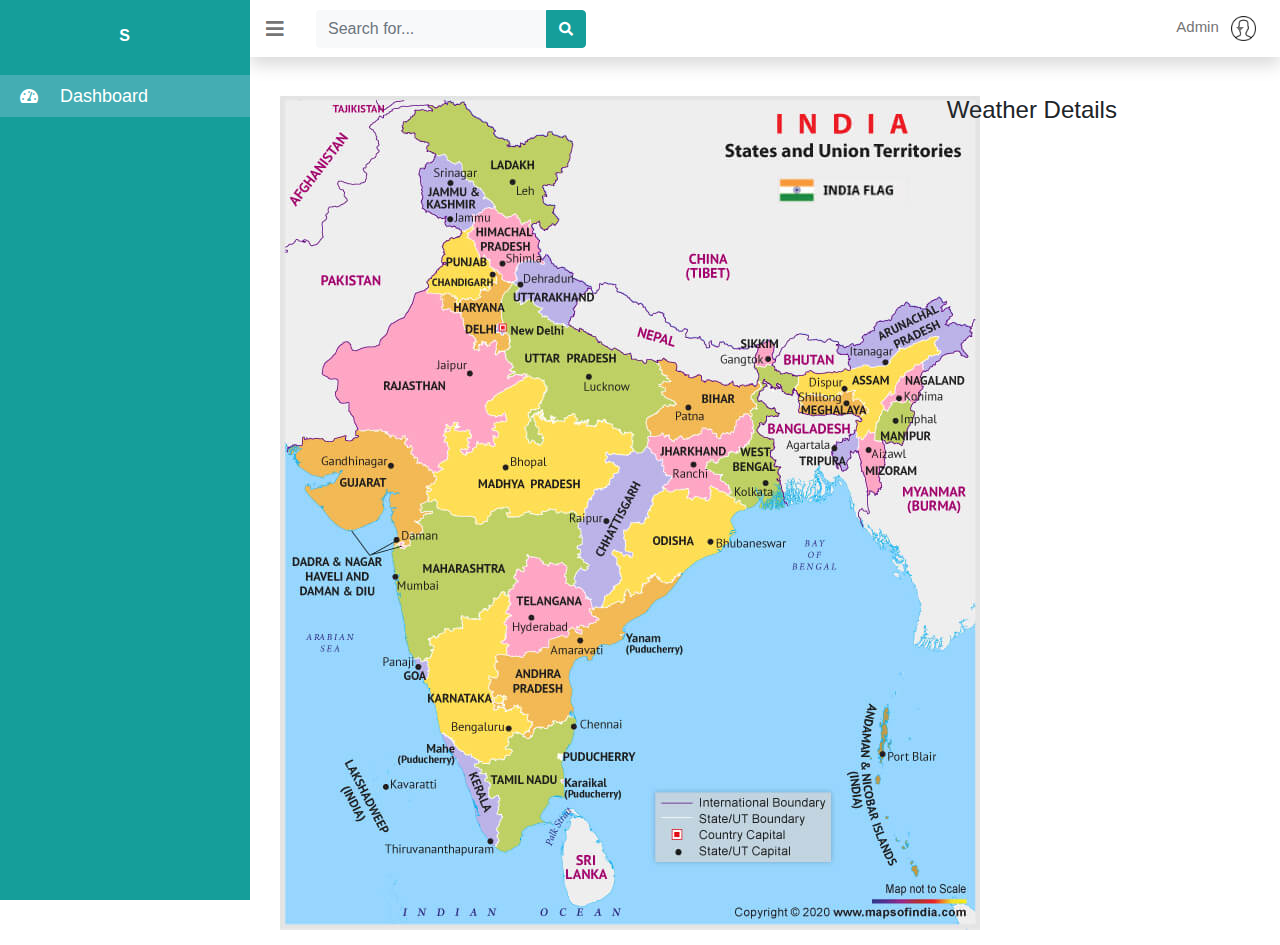
<file: dashboard.html>
<!DOCTYPE html>
<html>
   <head>
      <meta charset="utf-8">
      <meta name="viewport" content="width=device-width, initial-scale=1.0">
      <meta http-equiv="X-UA-Compatible" content="IE=edge">
      <title>Admin</title>
      <!-- Bootstrap CSS CDN -->
      <link rel="stylesheet" href="assests/css/bootstrap.css">
      <link rel="stylesheet" type="text/css" href="assests/css/fontawesome/css/all.css">
      <link rel="stylesheet" type="text/css" href="assests/css/admin-style.css">
      <style>

      </style>
   </head>
   <body>
      <!--start main-->
      <div id="wrapper">
         <!--header-->
         <aside id="sidebar-wrapper">
            <div class="sidebar-brand ">
               <span>s</span>
               
            </div>
            <ul class=" sidebar-nav  list-unstyled">
               <li>
                  <a href="dashboard.html" title="dashboard" ><i class="fas fa-tachometer-alt"></i>Dashboard</a>
               </li>         
         </ul>           
         </aside>
         <div id="navbar-wrapper">
                <nav class="navbar navbar-expand navbar-light bg-white topbar mb-4 static-top shadow">
                <div class="navbar-header">
                    <a href="#" class="navbar-brand" id="sidebar-toggle"><i class="fa fa-bars"></i></a>
                 </div>      
                <!-- Topbar Search -->
                <form class="d-none d-sm-inline-block form-inline mr-auto ml-md-3 my-2 my-md-0 mw-100 navbar-search">
                  <div class="input-group">
                    <input type="text" class="form-control bg-light border-0 small" placeholder="Search for..." aria-label="Search" aria-describedby="basic-addon2">
                    <div class="input-group-append">
                      <button class="btn btn-primary" type="button">
                        <i class="fas fa-search fa-sm"></i>
                      </button>
                    </div>
                  </div>
                </form>
      
                <!-- Topbar Navbar -->
                <ul class="navbar-nav ml-auto">   
                         
                  <div class="topbar-divider d-none d-sm-block"></div>   
                  <li class="nav-item dropdown no-arrow">
                    <a class="nav-link dropdown-toggle" href="#" id="userDropdown" role="button" data-toggle="dropdown" aria-haspopup="true" aria-expanded="false">
                      <span class="mr-2 d-none d-lg-inline text-gray-600 medium">Admin</span>
                      <img src="assests/images/user.png" class="rounded img-fluid" style="width:25px;height:auto;">
                    </a>
                    <div class="dropdown-menu dropdown-menu-right shadow animated--grow-in" aria-labelledby="userDropdown">
                      <a class="dropdown-item" href="#">
                        <i class="fas fa-user fa-sm fa-fw mr-2 text-gray-400"></i>
                        Profile
                      </a>                  
                     
                      <div class="dropdown-divider"></div>
                      <a class="dropdown-item" href="index.html">
                        <i class="fas fa-sign-out-alt fa-sm fa-fw mr-2 text-gray-400"></i>
                        Logout
                      </a>
                    </div>
                  </li>
      
                </ul>
      
              </nav>
         </div>
         <!--header end-->
         <section id="content-wrapper">
          <div class="container-fluid">
            <div class="row">
              <div class="col-md-8">
              <div class="mapimg">
      <img src="assests/images/india-map.jpg" alt="India Map" usemap="#india-map" width="700" height="834">
<map id="india-map" name="india-map">
<area shape="poly" alt="Himachal Pradesh Map" coords="200,162,201,163,204,163,204,160,206,162,210,164,210,172,218,176,223,179,223,183,226,186,233,187,238,183,235,177,237,174,240,168,250,163,255,166,260,167,262,169,266,169,265,166,262,163,259,159,261,154,259,151,260,145,255,137,253,134,254,132,252,131,249,132,249,130,251,128,251,124,243,128,241,128,241,124,236,118,232,121,228,121,226,122,224,119,219,117,214,112,212,113,204,114,202,116,196,121,193,119,192,119,192,121,195,123,195,126,192,131,194,132,194,134,189,137,189,138,188,142,195,146,196,150,199,157" href="https://www.mapsofindia.com/maps/himachalpradesh/" title="Himachal Pradesh Map">
<area shape="poly" alt="Haryana Map" coords="229,193,224,200,222,207,223,227,218,228,216,237,220,237,224,240,226,237,230,240,231,251,229,254,221,256,218,258,217,258,216,257,218,251,217,245,215,244,211,248,210,251,207,249,206,247,204,247,203,250,200,250,200,254,194,254,194,252,195,248,196,244,196,243,184,233,183,225,182,222,182,217,171,217,170,212,162,214,161,211,163,209,162,203,161,202,161,200,165,198,167,198,173,201,174,201,174,203,176,203,178,210,182,203,186,203,192,203,195,205,200,203,201,202,201,196,202,195,205,193,208,196,211,192,211,189,214,186,217,187,218,182,215,180,215,175,223,179,223,183,226,186,233,187" href="https://www.mapsofindia.com/maps/haryana/" title="Haryana Map">
<area shape="poly" alt="Delhi Map" coords="227,228,227,236,226,237,224,240,219,237,216,237,218,228,223,227,227,227,227,236" href="https://www.mapsofindia.com/maps/delhi/" title="Delhi Map">
<area shape="poly" alt="Uttarakhand Map" coords="313,192,310,193,305,197,299,206,299,209,295,214,296,216,295,220,293,223,292,227,291,231,288,231,285,228,276,229,275,226,269,224,268,221,263,221,262,218,258,216,263,213,254,208,252,204,249,203,242,208,240,206,237,206,236,201,237,197,240,192,233,187,238,183,235,177,240,168,250,163,255,165,260,167,265,169,266,169,265,165,262,164,267,158,270,161,272,166,279,172,285,171,292,176,296,177,294,183,304,184,308,189,315,191" href="https://www.mapsofindia.com/maps/uttarakhand/" title="Uttarakhand Map">
<area shape="poly" alt="Uttarpradesh Map" coords="246,280,249,280,255,283,259,282,265,285,268,292,265,297,262,305,259,310,260,312,257,313,251,314,251,316,248,319,249,320,251,325,246,331,248,338,248,341,250,347,254,345,260,349,264,345,264,342,262,338,259,339,259,332,256,329,255,325,254,320,256,317,258,319,260,319,260,317,262,314,263,314,263,318,260,320,262,324,265,324,269,326,273,325,274,326,279,326,285,326,286,323,288,320,295,318,297,320,298,322,297,326,296,326,296,327,299,327,304,326,306,326,307,325,309,325,307,329,307,331,315,330,317,330,318,326,319,324,321,325,323,326,325,326,325,324,327,324,328,326,333,328,335,332,342,334,343,338,345,338,346,336,353,337,354,339,354,345,352,351,358,356,364,357,368,349,369,345,369,340,373,340,373,336,368,332,367,324,374,319,380,315,385,311,385,309,387,309,387,311,391,310,391,309,396,310,398,307,391,304,383,299,383,298,387,294,386,291,380,290,380,289,383,288,385,285,392,285,390,283,387,279,383,278,383,275,380,267,373,263,368,264,366,267,365,267,363,264,352,263,352,258,346,258,336,251,332,253,321,245,317,244,316,241,301,233,299,235,292,230,291,230,290,231,287,231,284,228,275,229,274,226,269,224,268,221,263,221,262,218,259,216,262,213,253,208,252,204,249,203,242,208,240,206,237,206,236,199,240,192,233,188,224,200,223,207,223,226,223,226,223,227,226,227,227,236,226,237,230,240,231,251,229,254,226,255,226,262,234,271,230,274,231,277,235,276,228,280,229,283,230,280,233,280,237,278,242,279,244,278,248,278" href="https://www.mapsofindia.com/maps/uttarpradesh/" title="Uttarpradesh Map">
<area shape="poly" alt="Rajasthan Map" coords="77,333,83,334,91,333,94,334,96,334,99,335,101,333,107,337,110,340,111,339,116,341,117,343,122,343,123,340,124,340,124,342,127,343,124,346,126,349,127,352,131,350,131,353,130,357,134,360,134,362,138,361,137,366,145,369,148,371,149,374,152,374,152,376,160,375,163,373,159,371,161,366,167,363,167,355,169,352,168,349,167,346,165,344,167,341,165,339,167,334,169,335,171,334,169,332,167,332,166,328,169,330,172,330,174,326,178,326,177,329,180,330,179,332,175,332,174,334,178,335,186,335,189,333,189,337,191,339,191,342,188,342,189,346,189,348,189,352,188,353,184,353,182,353,183,358,187,359,188,356,191,356,193,354,193,352,196,351,197,346,198,346,199,348,202,347,204,348,205,349,207,348,208,347,209,346,210,349,214,351,215,349,213,344,213,340,216,340,217,342,218,340,219,337,218,336,212,334,212,332,217,332,214,329,217,326,224,326,227,326,226,322,226,316,223,319,221,319,217,320,211,319,207,314,206,309,208,305,212,304,217,298,229,291,241,285,243,285,244,282,246,280,248,278,244,278,242,279,236,278,233,280,230,280,229,283,228,280,235,276,231,277,230,274,233,271,226,262,226,255,220,256,218,258,217,259,216,257,218,251,218,245,215,244,211,248,210,251,207,249,206,247,204,247,203,251,200,250,200,254,194,254,194,252,196,245,196,243,184,233,182,224,182,222,182,217,171,217,170,212,162,214,161,211,163,209,161,200,164,198,146,197,149,191,144,196,135,198,131,210,123,222,109,228,106,239,100,244,98,249,82,252,73,255,71,253,69,246,64,246,58,251,57,254,54,259,42,270,41,278,49,283,57,284,58,285,57,294,55,298,57,304,61,307,69,306,69,315,73,320,74,328" href="https://www.mapsofindia.com/maps/rajasthan/" title="Rajasthan Map">
<area shape="poly" alt="Gujarat Map" coords="21,340,21,349,11,348,6,353,6,356,8,357,8,358,11,359,13,358,13,355,16,355,13,359,13,364,19,371,33,380,43,381,45,379,54,377,56,377,58,378,54,386,49,386,42,388,35,390,35,388,30,387,25,388,24,394,40,412,60,431,68,434,72,432,75,434,91,427,99,422,99,421,103,414,104,400,107,397,111,395,116,397,115,398,111,397,109,401,109,407,109,410,114,411,111,412,111,415,112,415,110,421,112,425,114,427,117,436,117,439,114,441,114,451,116,450,117,448,117,446,115,445,114,445,114,441,117,439,120,441,123,443,124,447,122,448,122,450,126,449,130,447,131,439,131,435,132,436,136,439,140,439,141,436,144,434,141,428,137,425,140,424,140,422,143,421,146,417,152,417,152,417,152,414,144,415,141,415,140,414,143,413,140,408,149,404,147,399,146,395,150,394,152,393,146,392,146,389,152,388,152,387,154,387,157,381,156,380,153,378,152,376,152,374,149,374,148,371,144,369,137,366,138,361,134,362,134,360,130,357,131,353,131,350,127,352,126,349,124,346,127,343,124,342,124,340,123,340,122,343,117,343,116,341,111,339,110,340,107,337,101,333,99,335,96,334,94,334,91,333,83,334,77,333,75,335,75,339,78,340,76,342,73,342,72,344,65,344,65,339,54,342,53,346,47,345,42,342" href="https://www.mapsofindia.com/maps/gujarat/" title="Gujarat Map">
<area shape="poly" alt="Madhya Pradesh " coords="305,422,306,418,306,411,308,411,308,406,311,401,312,403,313,402,314,399,316,398,315,394,316,393,321,392,322,393,328,391,329,388,331,387,331,384,335,380,335,378,340,376,341,371,336,369,335,366,330,365,328,366,326,366,326,363,328,361,327,358,328,355,331,359,335,357,341,359,349,359,351,356,357,355,352,351,354,345,354,339,353,337,346,336,345,338,343,338,342,334,335,332,333,328,328,326,327,323,325,324,325,326,323,326,321,325,319,324,317,330,307,331,307,328,309,325,307,325,306,326,299,327,296,327,296,326,297,326,298,322,295,318,288,320,285,323,285,326,278,326,274,326,273,325,269,326,265,324,262,324,260,320,263,318,263,314,262,314,260,317,260,319,258,319,256,317,254,320,255,325,256,329,259,332,259,339,262,338,264,342,264,345,260,349,254,345,250,347,248,341,248,338,246,331,251,325,248,319,251,316,251,314,257,313,261,312,258,309,262,305,265,297,268,292,265,285,259,282,255,283,248,280,246,280,244,282,243,285,241,285,217,298,211,305,208,305,206,308,207,315,211,320,218,320,221,319,223,319,226,316,226,322,227,326,217,326,214,329,217,332,212,332,212,334,219,337,217,342,215,340,213,340,213,344,215,349,213,351,210,348,209,346,206,349,202,347,199,348,197,346,196,351,193,352,193,355,189,356,188,356,186,359,183,358,182,353,184,353,188,353,189,352,189,348,189,346,188,342,191,342,191,339,189,337,189,333,186,335,178,335,174,334,175,332,179,332,180,330,177,329,178,326,174,326,172,330,170,330,166,328,167,332,169,332,171,334,169,335,167,334,165,339,167,341,165,344,166,345,167,346,169,352,167,355,167,363,161,366,159,371,163,373,160,375,152,376,153,378,157,381,154,387,152,387,151,388,146,389,146,392,152,393,150,394,146,395,149,404,149,405,152,405,155,403,157,405,158,411,162,414,168,414,174,420,193,420,196,421,196,423,196,427,200,428,203,427,204,425,207,424,208,422,211,419,212,415,214,414,219,412,222,413,225,410,229,411,231,413,230,415,227,417,228,420,231,421,237,421,245,418,247,415,250,415,252,418,262,418,263,415,270,414,270,413,277,414,278,416,280,416,282,415,284,415,286,417,291,416,293,414,297,415,299,420,301,421" href="https://www.mapsofindia.com/maps/madhyapradesh/" title="Madhya Pradesh ">
<area shape="poly" alt="Maharashtra Map" coords="134,561,139,561,142,565,146,560,151,562,152,555,152,554,154,553,154,550,150,549,150,544,149,542,152,541,154,539,156,542,158,541,159,537,165,535,167,530,169,531,173,534,174,531,178,530,180,532,182,531,182,531,182,526,181,522,182,519,183,521,188,520,189,523,194,523,195,523,196,522,199,523,201,523,199,517,204,512,205,512,207,514,209,513,211,509,213,508,215,502,219,502,222,496,225,495,226,496,226,497,226,499,228,499,230,492,233,492,234,488,237,485,239,484,234,481,237,477,237,474,240,472,242,475,246,474,245,472,243,471,245,470,248,469,247,464,248,462,248,459,248,458,250,460,257,461,260,462,261,464,263,464,265,467,269,468,270,469,270,469,270,465,276,468,279,468,280,466,283,466,288,469,286,476,286,478,288,480,287,485,291,488,295,489,297,484,295,480,299,472,301,471,306,474,308,473,309,471,308,470,310,469,308,468,304,465,301,461,299,460,301,455,301,452,298,452,299,449,304,447,304,440,302,440,302,437,301,433,299,430,299,427,302,425,305,422,299,420,297,415,293,414,290,416,286,417,284,415,279,416,277,417,277,414,270,413,269,414,263,415,262,419,252,418,250,415,247,415,244,419,237,421,228,420,227,417,230,415,231,414,230,411,224,410,222,413,218,412,212,415,209,421,207,424,204,425,203,428,200,428,196,427,195,423,195,421,193,421,174,420,168,414,163,414,158,412,156,405,155,403,152,406,149,405,149,404,140,408,143,413,140,414,142,415,152,414,152,416,152,417,146,417,142,421,140,423,140,424,137,425,141,428,144,434,140,436,140,439,136,439,131,436,131,441,130,447,125,449,125,452,123,452,119,451,119,449,117,448,116,451,114,451,112,455,115,473,116,489,121,511,125,537,130,555" href="https://www.mapsofindia.com/maps/maharashtra/" title="Maharashtra Map">
<area shape="poly" alt="Goa Map" coords="144,582,147,581,149,577,149,575,148,574,149,573,149,571,148,569,148,564,145,562,142,565,139,561,134,561,134,565,138,577,143,582" href="https://www.mapsofindia.com/maps/goa/" title="Goa Map">
<area shape="poly" alt="Karnataka Map" coords="161,636,171,640,175,648,181,653,183,654,186,658,192,658,192,659,199,664,202,665,204,666,211,666,211,662,215,662,216,663,220,662,225,662,226,659,230,659,233,654,232,652,226,652,226,649,229,648,228,639,233,639,235,634,240,636,245,638,247,635,250,633,253,625,249,623,248,617,244,616,241,615,241,611,240,610,235,607,234,610,230,612,226,613,224,611,219,610,218,612,214,612,214,611,216,608,214,607,213,605,212,602,214,602,216,605,218,605,218,606,222,605,223,603,227,602,226,599,225,599,225,600,222,599,222,598,218,598,218,601,213,601,212,598,213,596,210,591,209,589,211,584,211,582,209,582,209,579,211,578,212,580,217,580,218,578,218,574,215,569,217,564,217,558,220,557,228,557,227,551,228,550,228,546,224,546,221,546,221,544,226,543,226,534,227,528,224,528,225,525,227,522,231,518,230,516,226,516,226,515,228,510,231,507,230,506,230,504,230,500,230,498,228,499,226,499,226,497,226,495,224,495,221,496,218,502,215,502,213,508,211,510,207,514,205,512,204,512,199,517,201,523,198,523,196,522,194,523,189,522,188,520,183,521,182,520,181,522,182,527,182,531,181,532,180,532,178,530,174,531,173,534,170,532,167,530,165,535,159,537,158,541,156,542,154,539,152,541,149,542,150,544,150,549,154,550,153,553,152,553,152,556,151,562,146,560,145,562,147,563,148,570,149,572,148,574,149,576,147,581,143,582,146,587,150,592,152,605,156,610,159,628" href="https://www.mapsofindia.com/maps/karnataka/" title="Karnataka Map">
<area shape="poly" alt="Kerala Map" coords="168,652,175,660,180,661,179,666,183,677,189,693,196,707,196,720,202,734,216,749,220,742,218,739,219,735,217,731,220,724,223,718,222,716,218,715,219,707,219,703,219,700,218,698,212,700,209,698,210,691,211,686,205,683,207,680,205,675,204,676,201,676,202,673,197,670,195,669,195,667,198,666,200,664,197,663,192,659,192,658,186,658,183,654,181,653,174,647,171,640,161,636,166,648" href="#" title="Kerala Map" class="mentor" id="kerala">
<area shape="poly" alt="Tamilnadu Map" coords="275,727,269,727,258,727,248,729,243,734,243,738,241,743,240,748,226,754,221,754,216,749,220,742,218,739,219,735,217,731,223,717,222,716,218,716,219,707,219,700,218,697,212,700,210,698,209,697,211,686,204,683,207,680,206,675,204,676,201,676,202,673,195,669,195,668,199,666,200,664,203,665,203,666,211,666,211,663,215,661,216,664,219,662,225,662,226,659,229,659,233,653,232,652,226,652,226,650,229,648,228,639,233,639,235,634,245,638,247,641,250,641,254,638,256,632,260,630,264,631,268,631,270,629,273,627,274,625,275,623,277,624,279,625,282,625,287,623,290,618,292,620,296,620,299,623,295,638,286,654,285,655,278,656,278,659,280,662,283,662,282,667,284,672,285,680,282,680,282,683,282,685,284,686,286,700,273,699,270,701,270,707,262,714,261,720,263,723,266,724,272,723" href="#" 
title="Tamilnadu Map" class="mentor" id="tamilnadu">
<area shape="poly" alt="Puducherry Map" coords="285,655,278,656,278,659,280,662,284,662,284,659" href="https://www.mapsofindia.com/maps/pondicherry/" title="Puducherry Map">
<area shape="poly" alt="Karaikal ( Puducherry ) " coords="284,686,284,686,282,685,282,680,286,680" href="https://www.mapsofindia.com/maps/pondicherry/" title="Karaikal ( Puducherry ) ">
<area shape="poly" alt="Mahe ( Puducherry )" coords="175,662,179,666,180,661,175,660" href="https://www.mapsofindia.com/maps/pondicherry/" title="Mahe ( Puducherry )">
<area shape="poly" alt="Yaman ( Puducherry )" coords="346,537,343,537,342,537,342,539,345,539" href="https://www.mapsofindia.com/maps/pondicherry/" title="Yaman ( Puducherry )">
<area shape="poly" alt="Andhrapradesh Map" coords="307,559,299,561,294,565,292,570,292,573,290,578,290,584,293,591,292,603,292,607,295,610,295,617,292,613,291,616,290,618,287,623,282,625,279,625,275,623,273,627,270,629,268,631,264,631,260,630,256,632,254,638,250,641,246,641,245,638,247,635,250,633,253,625,249,623,248,617,244,616,241,615,241,611,235,607,234,610,230,612,226,613,224,611,219,610,218,612,214,612,214,611,216,608,214,607,212,602,214,602,216,605,218,605,218,606,222,605,223,603,227,602,226,599,225,599,225,600,222,599,222,598,218,598,218,600,218,601,213,601,212,598,213,596,210,591,209,589,211,584,211,582,209,582,209,579,211,578,212,580,216,580,217,580,218,578,218,574,215,569,217,564,217,558,220,557,228,557,227,551,228,550,228,546,228,557,240,559,241,560,245,558,247,555,255,554,257,556,261,555,262,550,267,550,269,550,270,550,270,543,277,541,283,538,285,539,286,540,288,540,290,537,289,533,292,530,296,531,298,535,300,537,302,537,303,536,303,533,299,533,298,532,299,530,300,530,301,528,304,529,305,530,309,530,311,527,315,525,317,525,317,523,320,523,320,522,312,518,312,516,310,515,310,512,313,511,315,512,316,510,319,510,321,510,328,510,331,509,338,504,341,504,343,506,344,506,344,505,345,504,346,496,348,493,350,493,351,497,353,499,356,497,357,495,358,495,359,496,361,496,363,496,365,487,367,486,371,484,371,483,369,482,369,481,373,480,376,477,379,480,381,481,382,485,389,486,395,485,395,482,397,481,400,478,402,476,404,476,402,481,395,490,387,498,376,505,366,516,348,527,344,530,344,533,345,534,346,535,346,537,343,537,342,537,342,539,345,539,344,542,336,547,328,548,321,548,319,550,314,561,313,564,307,564,307,561" href="https://www.mapsofindia.com/maps/andhrapradesh/" title="Andhrapradesh Map">
<area shape="poly" alt="Telangana Map" coords="300,489,306,495,307,499,310,503,312,503,313,508,313,511,310,512,310,515,312,516,312,518,320,522,320,523,317,523,317,525,315,525,310,527,309,530,305,530,304,529,301,528,300,530,299,530,298,532,298,533,299,533,303,533,303,535,302,537,300,537,298,535,296,531,292,530,289,533,290,537,288,540,286,540,285,539,283,538,277,541,270,543,270,550,269,550,262,550,261,555,257,556,255,554,247,555,245,558,241,560,240,559,228,557,228,546,221,546,221,545,221,544,226,543,227,528,224,528,225,525,227,521,231,518,230,516,226,516,226,515,228,510,231,507,230,506,230,498,228,499,230,492,233,492,234,488,237,485,239,484,234,481,237,477,237,474,240,472,242,475,246,474,245,472,243,471,245,470,248,469,247,464,248,462,248,459,248,458,250,460,257,461,260,462,261,464,263,464,265,467,269,468,270,469,270,465,276,468,279,468,280,466,283,466,288,469,286,476,286,477,286,478,288,480,287,485,291,488,295,489,296,490,298,491,299,491,299,489" href="https://www.mapsofindia.com/maps/telangana/" title="Telangana Map">
<area shape="poly" alt="Odisha Map" coords="468,412,467,414,459,414,453,422,454,428,458,435,453,440,452,444,446,450,441,455,417,466,408,474,404,476,402,476,397,482,395,482,395,485,387,486,381,485,381,481,378,479,376,477,372,481,369,482,369,482,371,483,371,484,365,487,363,496,362,496,358,497,358,495,357,495,356,497,353,500,351,497,350,493,348,493,346,496,345,505,344,505,344,507,342,506,340,504,338,504,332,509,326,510,321,510,324,503,325,499,331,496,336,491,335,489,340,487,342,482,343,482,341,475,341,471,338,468,337,461,333,457,335,454,338,454,343,455,344,459,348,458,351,458,351,462,354,460,354,455,348,455,346,453,347,444,344,441,345,433,348,434,351,429,351,427,361,426,363,428,365,427,366,421,371,421,369,418,370,414,371,413,373,409,374,407,373,404,375,399,378,398,381,395,384,394,385,391,390,395,394,395,400,394,404,393,409,391,410,395,409,400,413,403,418,400,422,400,429,400,427,403,428,404,431,403,432,396,432,393,431,391,434,389,437,391,439,392,441,394,445,395,451,399,453,400,456,401,457,406,458,406,461,403,462,404,463,407,468,409" href="https://www.mapsofindia.com/maps/orissa/" title="Odisha Map">
<area shape="poly" alt="Bihar Map" coords="480,285,482,288,483,291,474,298,473,303,478,308,478,312,475,312,472,315,475,318,474,320,472,320,467,317,465,320,461,320,461,324,459,325,457,331,456,336,451,338,444,338,442,342,438,341,437,338,435,337,432,333,430,333,424,332,422,338,412,341,404,344,403,341,395,344,395,345,392,342,390,340,387,339,385,338,380,340,373,340,372,335,368,332,367,325,381,314,384,311,385,309,387,309,387,311,391,310,391,309,396,310,398,307,383,299,383,298,387,294,386,291,380,290,380,289,384,288,385,285,392,285,387,278,383,278,383,274,379,267,380,264,382,264,386,263,390,265,398,267,398,274,408,278,410,279,410,281,415,281,420,278,423,278,424,284,427,286,431,283,440,285,448,289,454,285,455,289,461,291,466,288,468,289,475,288,475,289,478,289" href="https://www.mapsofindia.com/maps/bihar/" title="Bihar Map">
<area shape="poly" alt="Jharkhand Map" coords="473,338,474,343,471,345,471,348,467,352,462,350,461,356,452,355,450,360,441,362,439,367,436,366,433,364,431,364,432,366,429,366,428,372,429,373,432,374,436,378,443,379,442,382,443,385,447,386,448,387,451,389,451,392,453,395,451,397,450,398,444,395,440,394,439,392,433,389,430,391,432,394,431,403,428,404,426,403,429,400,423,400,418,400,413,403,409,401,411,395,409,391,392,395,390,395,384,391,385,389,390,387,391,383,393,382,393,380,388,378,387,377,386,371,383,369,385,363,383,360,381,365,378,365,375,358,372,355,372,352,368,350,369,346,369,340,380,340,385,338,386,339,390,340,395,344,396,344,403,341,405,345,423,338,424,332,431,333,433,333,434,336,437,338,438,341,442,342,445,338,451,338,455,336,459,324,460,324,462,320,465,320,467,317,471,320,475,325,475,330,475,332,475,334,475,337,474,337" href="https://www.mapsofindia.com/maps/jharkhand/" title="Jharkhand Map">
<area shape="poly" alt="Westbengal Map" coords="486,284,486,286,490,290,484,294,481,297,481,305,483,305,491,313,497,312,499,316,502,318,500,320,489,321,487,328,483,328,479,334,486,341,496,343,496,353,492,357,494,361,498,365,497,369,502,371,500,373,504,380,504,388,506,397,507,404,510,408,505,411,493,414,481,414,480,411,483,406,482,405,475,410,472,412,468,412,468,409,462,407,462,404,461,403,458,406,457,406,456,401,449,398,453,395,451,392,451,389,447,387,446,386,442,385,442,381,443,379,435,378,432,374,428,373,429,366,432,366,431,364,433,364,439,367,440,363,450,360,452,355,461,356,462,350,467,352,471,348,471,344,474,343,473,338,474,336,475,337,475,329,475,324,472,320,474,320,475,318,472,315,475,312,478,312,478,308,473,303,474,299,474,298,483,291,480,284,480,275,476,270,476,269,479,271,488,271,490,269,497,270,497,274,505,278,510,278,521,280,520,288,516,291,514,298,508,297,505,294,503,289,500,287,498,288,502,292,500,292,493,292,492,288" href="https://www.mapsofindia.com/maps/westbengal/" title="Westbengal Map">
<area shape="poly" alt="Sikkim Map" coords="477,249,480,253,476,260,476,269,479,271,488,271,489,270,490,269,495,270,496,266,497,266,497,264,494,262,496,253,494,244,489,244,481,248" href="https://www.mapsofindia.com/maps/sikkim/" title="Sikkim Map">
<area shape="poly" alt="Meghalaya Map" coords="583,322,585,318,590,317,590,312,587,310,587,307,581,302,575,305,576,300,578,295,571,295,567,294,564,299,563,296,558,300,554,303,550,300,542,298,532,298,524,301,523,305,526,309,522,310,520,312,520,316,535,319,545,319,556,318,561,319,566,319,567,317,575,319,580,320" href="https://www.mapsofindia.com/maps/meghalaya/" title="Meghalaya Map">
<area shape="poly" alt="Assam Map" coords="664,255,665,257,661,258,651,260,651,264,644,266,641,269,639,269,636,273,629,276,627,281,625,281,623,282,621,286,619,290,617,298,615,300,613,296,610,299,604,305,607,309,607,314,604,316,603,319,600,326,600,328,597,337,593,337,592,334,589,339,585,343,585,343,583,341,579,341,578,340,579,337,578,333,579,327,578,325,581,324,583,325,585,324,583,322,585,318,590,317,590,312,587,310,587,306,581,302,575,305,578,295,570,295,567,294,564,299,563,296,558,300,554,303,549,299,532,298,527,300,524,301,523,305,526,309,523,310,522,310,520,298,518,293,516,292,516,291,521,288,521,280,527,278,528,276,533,275,540,278,552,277,563,275,567,273,572,274,576,273,585,271,586,269,595,271,600,271,610,269,613,266,615,263,622,255,622,252,629,252,644,244,650,245,654,241,663,241,657,247,660,251,660,254" href="https://www.mapsofindia.com/maps/assam/" title="Assam Map">
<area shape="poly" alt="Tripura Map" coords="576,337,571,339,571,344,568,341,564,344,561,346,560,346,555,352,555,360,559,371,560,372,561,368,564,374,566,374,571,372,570,365,572,362,573,357,575,357,578,354,581,354,581,347,582,341,579,341,578,339,579,337,578,332,578,333" href="https://www.mapsofindia.com/maps/tripura/" title="Tripura Map">
<area shape="poly" alt="Mizoram Map" coords="605,346,607,352,607,369,603,372,602,384,604,387,603,393,601,394,600,398,599,398,593,394,592,398,590,398,587,380,583,373,583,362,581,358,581,354,582,346,582,340,584,343,585,343,589,339,592,335,593,337,597,337,597,345" href="https://www.mapsofindia.com/maps/mizoram/" title="Mizoram Map">
<area shape="poly" alt="Manipur Map" coords="635,307,634,314,637,316,635,326,628,337,624,350,621,346,616,348,615,346,609,346,607,344,605,346,597,345,597,336,603,319,604,315,607,313,610,315,614,310,614,306,621,305,626,306,629,305,632,301,633,305" href="https://www.mapsofindia.com/maps/manipur/" title="Manipur Map">
<area shape="poly" alt="Nagaland Map" coords="646,274,644,282,645,290,644,294,643,298,639,306,635,307,633,305,632,301,626,306,621,304,614,305,614,311,609,315,607,314,607,309,604,305,613,296,615,300,617,298,619,289,624,281,627,281,629,276,636,273,638,269,641,269,644,265,646,271" href="https://www.mapsofindia.com/maps/nagaland/" title="Nagaland Map">
<area shape="poly" alt="Arunachal Pradesh Map" coords="690,241,685,247,686,252,692,260,688,262,681,256,672,258,666,260,664,262,656,271,648,276,645,276,646,271,644,266,651,264,651,260,661,258,665,257,663,255,660,253,659,251,657,247,663,241,654,242,649,245,644,244,629,252,622,252,621,256,614,264,611,268,608,269,600,271,587,269,584,271,572,274,571,266,571,259,562,257,559,256,562,248,568,251,575,248,580,249,585,247,585,244,585,240,593,235,599,234,597,230,601,224,615,224,616,218,622,211,629,210,629,206,636,211,649,212,651,208,663,202,667,207,670,205,669,208,666,210,665,216,673,210,676,219,671,224,668,230,672,230,676,224,681,229,687,229,695,231,694,233,696,239,695,240" href="https://www.mapsofindia.com/maps/arunachalpradesh/" title="Arunachal Pradesh Map">
<area shape="poly" alt="Chhattisgarh Map" coords="328,356,331,359,335,357,340,359,349,359,352,356,356,356,358,356,364,357,368,351,372,352,372,356,375,358,378,366,383,365,383,361,385,364,384,369,386,371,388,377,393,380,393,382,391,384,391,387,385,390,384,391,384,392,386,392,383,395,378,398,375,399,374,404,374,408,372,411,369,418,369,419,371,421,367,421,366,427,364,428,361,426,352,427,351,431,348,434,345,434,345,440,347,445,347,452,347,454,349,456,354,456,355,461,351,462,351,459,345,459,344,456,338,454,335,454,333,458,338,462,338,467,341,472,342,477,344,483,342,483,340,487,336,490,336,491,332,496,326,500,325,504,321,511,317,511,316,512,312,512,313,503,311,503,306,498,306,495,300,490,299,490,299,492,297,491,295,489,297,485,295,480,300,472,301,471,306,474,309,473,309,471,309,470,310,470,304,465,302,461,300,460,301,456,302,452,298,452,299,450,304,447,304,440,303,440,302,435,301,433,298,430,299,428,303,425,305,423,307,418,307,411,308,411,309,406,311,402,312,403,313,402,314,399,316,398,316,394,317,393,322,392,323,393,327,392,330,388,331,388,331,384,335,381,335,378,340,376,341,371,336,369,335,366,331,365,328,367,326,366,326,363,329,362,327,358" href="https://www.mapsofindia.com/maps/chhattisgarh/" title="Chhattisgarh Map">
<area shape="poly" alt="Jammu and kashmir Map" coords="155,58,160,59,165,59,167,60,170,66,175,67,180,66,183,71,184,81,190,86,193,86,196,90,201,91,205,98,204,102,209,103,215,109,214,112,212,113,204,114,196,121,193,119,192,119,192,121,195,123,195,126,193,130,185,135,182,135,175,131,167,131,165,129,164,123,158,122,147,117,142,113,141,89,139,75,139,71,144,71,146,67,151,66,155,61" href="https://www.mapsofindia.com/maps/jammuandkashmir/" title="Jammu and kashmir Map">
<area shape="poly" alt="Ladakh Map" coords="134,36,123,36,122,34,123,24,127,24,133,18,136,14,152,13,145,9,152,9,157,11,165,7,170,5,175,9,180,8,182,6,187,8,188,14,197,22,206,26,209,30,215,32,215,39,219,42,229,45,230,48,230,49,235,49,239,50,240,50,241,46,244,47,248,43,256,42,257,40,267,40,268,36,272,35,274,39,281,42,284,39,286,40,288,44,292,46,293,52,290,62,288,70,282,73,281,76,277,77,276,85,274,89,262,89,265,94,266,100,262,100,266,110,274,109,272,117,280,123,275,130,272,128,264,134,260,132,259,127,254,127,251,129,251,124,243,128,241,128,241,124,236,118,232,121,228,121,226,122,224,119,220,117,213,112,215,110,209,103,204,102,205,98,201,91,196,90,193,86,189,85,184,81,183,71,180,66,175,67,170,66,167,59,165,59,160,59,155,58,146,56,146,52,149,49,149,47,139,45,135,42" href="https://www.mapsofindia.com/maps/ladakh/" title="Ladakh Map">
<area shape="poly" alt="Lakshadweep" coords="93,688,92,680,97,678,105,676,105,672,102,666,105,663,109,661,114,663,119,667,116,674,114,676,118,683,125,691,127,700,131,702,130,706,125,708,122,703,102,706,96,705,110,733,104,739,90,720,76,728,58,692,71,686,63,665,74,661,90,693" href="https://www.mapsofindia.com/lakshadweep/" title="Lakshadweep">
<area shape="poly" alt="Andaman-nicobar-islands" coords="584,607,590,604,607,604,613,608,611,642,614,645,613,652,616,655,612,666,605,668,603,690,611,723,623,742,628,734,632,737,630,757,640,772,639,783,623,776,623,768,622,764,614,771,608,768,604,764,593,740,584,712,570,714,566,676,578,672,580,624" href="https://www.mapsofindia.com/andaman-nicobar-islands/" title="Andaman-nicobar-islands">
<area shape="poly" alt="Punjab " coords="178,141,173,142,171,142,162,147,164,155,164,159,161,162,161,166,167,166,166,168,162,168,152,180,147,185,149,191,146,197,164,198,168,198,173,201,174,202,174,202,176,203,177,208,178,210,182,203,192,203,195,205,201,202,201,196,205,193,208,197,211,192,211,189,214,186,217,187,218,182,215,180,215,182,212,182,209,181,209,179,211,175,211,175,215,175,215,175,210,172,210,164,204,160,204,163,200,163,199,161,199,157,197,152,195,149,195,146,188,142,190,136,194,134,194,131,191,131,185,135,181,135,180,139" href="https://www.mapsofindia.com/maps/punjab/" title="Punjab ">
<area shape="poly" alt="Chandigarh" coords="211,175,209,179,209,180,209,181,212,182,215,182,215,175" href="https://www.mapsofindia.com/chandigarh/" title="Chandigarh">
<area shape="poly" alt="Dadra &amp; Nagar Haveli and Daman &amp; Diu" coords="73,435,70,435,68,434,71,432,75,434,74,436,89,458,92,458,114,445,114,441,117,439,123,443,124,445,124,447,122,448,122,450,125,449,125,452,121,452,119,451,119,448,117,448,117,446,115,445,114,445,92,458,89,458,74,436" href="https://www.mapsofindia.com/maps/dadraandnagarhaveli/" title="Dadra &amp; Nagar Haveli and Daman &amp; Diu">
<area shape="default" nohref="nohref" alt="">
</map>

    </div>
            </div>
             <div class="col-md-4">
            <div class="display">
              <h4>Weather Details</h4>
            </div>
          </div>
          </div>
         
          </div>
         </section>
      </div>
      <!--end-->
      <script src="assests/js/jquery.js"></script>
      <script src="assests/js/bootstrap.js"></script>
      <script src="assests/js/javascript.js"></script>
      <script type="text/javascript">
        $(document).ready(function(){
          $(".mentor").click(function(){
            var eles=$(this).attr('id');
            var obj = JSON.parse('data.json');
              alert(obj[id]);  
            });
        });
      </script>
</html>
</file>
<file: assests/css/admin-style.css>
html{

  }
  body{
  font-family: 'Raleway', sans-serif;
  background: #ffffff;
}
/*sidebar nenu*/
         
.sidebar.shrink .collapse .sidebar-link, .sidebar.shrink .collapsing .sidebar-link {
  -webkit-transition: none;
  transition: none;
  padding-left: 0.2rem !important;
  padding-right: 0.2rem !important;
}
option {
    font-weight: normal;
    display: block;
    white-space: pre;
    min-height: 2em;
    padding: 10px 2px 10px;
}
.sidebar.show {
  margin-left: 0;
}

.sidebar-link {
  display: -webkit-box;
  display: -ms-flexbox;
  display: flex;
  -webkit-box-align: center;
  -ms-flex-align: center;
  align-items: center;
  -webkit-transition: background 0.3s;
  transition: background 0.3s;
  padding: 0.5rem 1.5rem;
}

.sidebar-link[data-toggle="collapse"] {
  position: relative;
}

.sidebar-link[data-toggle="collapse"]::before {
  display: block;
  position: absolute;
  top: 50%;
  right: 1rem;
  color: #aaa;
  font-family: 'Font Awesome 5 Free';
  content: '\f104';
  font-weight: 900;
  -webkit-transform: translateY(-50%);
  transform: translateY(-50%);
}

.sidebar-link[data-toggle="collapse"][aria-expanded='true']::before {
  content: '\f107';
}

.sidebar-link:hover {
  text-decoration: none;
  background: #f5f5f5;
}

.sidebar-link.active, .sidebar-link:focus {
  background: #159e9a;
  color: #fff !important;
  text-decoration: none;
}

.sidebar-link.active::before, .sidebar-link:focus::before {
  color: #fff;
}

.sidebar-link.active i, .sidebar-link:focus i {
  color: #fff !important;
}

.sidebar-link i {
  font-size: 1.5rem;
  -webkit-transition: all 0.3s;
  transition: all 0.3s;
}

.sidebar-link span {
  -webkit-transition: all 0.3s;
  transition: all 0.3s;
  display: inline-block;
}

.overflow-hidden {
  overflow: hidden !important;
}
::selection{
  background:lightgrey;
  color: red;
}
a[data-toggle="collapse"] {
  position: relative;
}

.dropdown-toggle::after {
  display: block;
  position: absolute;
  top: 50%;
  right: 20px;
  transform: translateY(-50%);
}
a {
  transition: background 0.2s, color 0.2s;
    color: #000;
}
a:hover,
a:focus {
  text-decoration: none;
}
#wrapper {
  padding-left: 0;
  transition: all 0.5s ease;
  position: relative;
}
#sidebar-wrapper {
  z-index: 1000;
  position: fixed;
  left: 250px;
  width: 0;
  height: 100%;
  margin-left: -250px;
  overflow-y: auto;
  overflow-x: hidden;
  background:#159e9a;
  transition: all 0.5s ease;
}
#wrapper.toggled #sidebar-wrapper {
  width: 250px;
}
.sidebar-brand {
     height: 4.375rem;
    text-decoration: none;
    font-size: 1rem;
    font-weight: 800;
    padding: 1.5rem 0rem;
    text-align: center;
    text-transform: uppercase;
    letter-spacing: .05rem;
    z-index: 1;
    color: #ffffff;
}
.sidebar-brand h2 {
  margin: 0;
  font-weight: 600;
  font-size: 24px;
  color: #fff;
}
.sidebar-nav {
  position: absolute;
  top: 75px;
  width: 250px;
  margin: 0;
  padding: 0;
  list-style: none;
}
.sidebar-nav > li {
  text-indent: 10px;
  line-height: 42px;
}
.sidebar-nav > li a {
  display: block;
  text-decoration: none;
  color: #ffffff !important;
  font-size: 18px;
}
.sidebar-nav > li > a:hover,
.sidebar-nav > li.active > a {
  text-decoration: none;
  color: #fff;
  background: #44adb3;
}
.sidebar-nav > li > a i.fas {
  font-size: 16px;
  width: 50px;
}
.sidebar-nav > li > a i.fa {
  font-size: 16px;
  width: 50px;
}

#navbar-wrapper {
    width: 100%;
    position: absolute;
    z-index: 2;
}
#wrapper.toggled #navbar-wrapper {
    position: absolute;
    margin-right: -250px;
}
#navbar-wrapper .navbar {
  border-width: 0 0 0 0;
  background-color: #eee;
  font-size: 15px;
  margin-bottom: 0;
  border-radius: 0;
}
#navbar-wrapper .navbar a {
  color: #757575;
}
#navbar-wrapper .navbar a:hover {
  color: #F8BE12;
}

#content-wrapper {
  width: 100%;
  position: absolute;
  padding: 15px;
  top: 100px;
}
#wrapper.toggled #content-wrapper {
  position: absolute;
  margin-right: -250px;
}
.txt-white{
  color: #ffffff;
}
.btn.focus, .btn:focus {
  outline: 0;
  box-shadow:none !important;
}
.sidebar-nav .nav-item .nav-link[data-toggle=collapse]::after {
  width: 1rem;
  text-align: center;
  float: right;
  vertical-align: 0;
  border: 0;
  font-weight: 900;
  content: '\f107';
  margin-right: 30px;
  font-family: 'Font Awesome 5 Free';
}
.sidebar-nav .nav-item .nav-link[data-toggle=collapse].collapsed::after {
  content: '\f105';
}

a.list-group-item i{
  width: 50px;
}
.user-card{
      height: 400px;
      width: 450px;
      margin-top: 100px;
      margin-bottom: auto;
      background-image: linear-gradient(to top, lightgrey 0%, lightgrey 1%, #e0e0e0 26%, #efefef 48%, #d9d9d9 75%, #bcbcbc 100%);
      position: relative;
      display: flex;
      justify-content: center;
      flex-direction: column;
      padding: 10px;
      box-shadow: 0 4px 8px 0 rgba(0, 0, 0, 0.2), 0 6px 20px 0 rgba(0, 0, 0, 0.19);
      -webkit-box-shadow: 0 4px 8px 0 rgba(0, 0, 0, 0.2), 0 6px 20px 0 rgba(0, 0, 0, 0.19);
      -moz-box-shadow: 0 4px 8px 0 rgba(0, 0, 0, 0.2), 0 6px 20px 0 rgba(0, 0, 0, 0.19);
      border-radius: 5px;

}
  .logo-container{
      position: absolute;
      height: 170px;
      width: 170px;
      top: -75px;
      border-radius: 50%;
      background: #f8971d;
      padding: 10px;
      text-align: center;
    }
    .brand_logo {
      height: 150px;
      width: 150px;
      border-radius: 50%;
      border: 2px solid white;
    }
     .user-cards{
      height: auto;
      width: 100%;
      margin-top: 50px;
      margin-bottom: auto;
      background-image: linear-gradient(to top, #accbee 0%, #e7f0fd 100%);
      position: relative;
      display: flex;
      justify-content: center;
      flex-direction: column;
      padding: 10px;
      box-shadow: 0 4px 8px 0 rgba(0, 0, 0, 0.2), 0 6px 20px 0 rgba(0, 0, 0, 0.19);
      -webkit-box-shadow: 0 4px 8px 0 rgba(0, 0, 0, 0.2), 0 6px 20px 0 rgba(0, 0, 0, 0.19);
      -moz-box-shadow: 0 4px 8px 0 rgba(0, 0, 0, 0.2), 0 6px 20px 0 rgba(0, 0, 0, 0.19);
      border-radius: 5px;
    }
    .user-cards-lft{
      height: auto;
      width: 100%;
      margin-top: 50px;
      margin-bottom: auto;
      background-image: linear-gradient(135deg, #f5f7fa 0%, #c3cfe2 100%);
      position: relative;
      display: flex;
      justify-content: center;
      flex-direction: column;
      padding: 10px;
      box-shadow: 0 4px 8px 0 rgba(0, 0, 0, 0.2), 0 6px 20px 0 rgba(0, 0, 0, 0.19);
      -webkit-box-shadow: 0 4px 8px 0 rgba(0, 0, 0, 0.2), 0 6px 20px 0 rgba(0, 0, 0, 0.19);
      -moz-box-shadow: 0 4px 8px 0 rgba(0, 0, 0, 0.2), 0 6px 20px 0 rgba(0, 0, 0, 0.19);
      border-radius: 5px;
    }
    .user-pro-img{
      height: 125px;
      width: 125px;
      border-radius: 50%;
      border: 2px solid white;
    }
    .user-pro{
     position: absolute;
    top: 0px;
    right: 0px;
    display: block;
    }
    .user-pro-left{
        position: absolute;
    top: -41px;
    left: 0px;
    display: block;
    }
    .user-details{
      padding: 10px;
    }
    .user-card-flex{
      height: auto;
      width: 100%;
      margin-top: 50px;
      margin-bottom: auto;
     background-image: linear-gradient(to top, #c4c5c7 0%, #dcdddf 52%, #ebebeb 100%);
      position: relative;
      display: flex;
      justify-content: center;
      flex-direction: column;
      padding: 10px;
      box-shadow: 0 4px 8px 0 rgba(0, 0, 0, 0.2), 0 6px 20px 0 rgba(0, 0, 0, 0.19);
      -webkit-box-shadow: 0 4px 8px 0 rgba(0, 0, 0, 0.2), 0 6px 20px 0 rgba(0, 0, 0, 0.19);
      -moz-box-shadow: 0 4px 8px 0 rgba(0, 0, 0, 0.2), 0 6px 20px 0 rgba(0, 0, 0, 0.19);
      border-radius: 5px;
    }
    .user-card-flex:hover{
      box-shadow: 0 14px 28px rgba(0, 0, 0, 0.25), 0 10px 10px rgba(0, 0, 0, 0.22);
       -webkit-box-shadow: 0 14px 28px rgba(0, 0, 0, 0.25), 0 10px 10px rgba(0, 0, 0, 0.22);
       -moz-box-shadow: 0 14px 28px rgba(0, 0, 0, 0.25), 0 10px 10px rgba(0, 0, 0, 0.22);
      transition: 0.2s ease-in;
      cursor: pointer;
    }
footer{
    position: sticky;
    bottom: 0;
    background: grey;
    color: #fff;
    padding: 8px 0px;
    width: 100%;
    overflow: hidden;
}
footer p{
  margin-bottom: 0px;
  padding: 0px 10px;
}
.tables {
  border: 1px solid #ddd;
}
.error{
  color:#ff0000;
  padding: 5px 10px;
}
.sq-btn{
  width: 50px;width: 50px;
}
::-webkit-scrollbar-thumb {
  background: #888; 
}
::-webkit-scrollbar-thumb:hover {
  background: #555; 
}
.list-group-item:last-child {

  background: #4ea7a7 !important;
}
@media (min-width: 992px) {
  #wrapper {
    padding-left: 250px;
  }
  
  #wrapper.toggled {
    padding-left: 60px;
  }

  #sidebar-wrapper {
    width: 250px;
  }
  
  #wrapper.toggled #sidebar-wrapper {
    width: 60px;
  }
  
  #wrapper.toggled #navbar-wrapper {
    position: absolute;
    margin-right: -190px;
}
  
  #wrapper.toggled #content-wrapper {
    position: absolute;
    margin-right: -190px;
  }

  #navbar-wrapper {
    position: relative;
  }

  #wrapper.toggled {
    padding-left: 60px;
  }

  #content-wrapper {
    position: relative;
    top: 0;
  }

  #wrapper.toggled #navbar-wrapper,
  #wrapper.toggled #content-wrapper {
    position: relative;
    margin-right: 60px;
  }
}

@media (min-width: 768px) and (max-width: 991px) {
  #wrapper {
    padding-left: 60px;
  }

  #sidebar-wrapper {
    width: 60px;
  }
  
#wrapper.toggled #navbar-wrapper {
    position: absolute;
    margin-right: -250px;
}
  
  #wrapper.toggled #content-wrapper {
    position: absolute;
    margin-right: -250px;
  }

  #navbar-wrapper {
    position: relative;
  }

  #wrapper.toggled {
    padding-left: 250px;
  }

  #content-wrapper {
    position: relative;
    top: 0;
  }

  #wrapper.toggled #navbar-wrapper,
  #wrapper.toggled #content-wrapper {
    position: relative;
    margin-right: 250px;
  }
}

@media (max-width: 767px) {
  #wrapper {
    padding-left: 0;
  }

  #sidebar-wrapper {
    width: 0;
  }

  #wrapper.toggled #sidebar-wrapper {
    width: 250px;
  }
  #wrapper.toggled #navbar-wrapper {
    position: absolute;
    margin-right: -250px;
  }

  #wrapper.toggled #content-wrapper {
    position: absolute;
    margin-right: -250px;
  }

  #navbar-wrapper {
    position: relative;
  }

  #wrapper.toggled {
    padding-left: 250px;
  }

  #content-wrapper {
    position: relative;
    top: 0;
  }

  #wrapper.toggled #navbar-wrapper,
  #wrapper.toggled #content-wrapper {
    position: relative;
    margin-right: 250px;
  }
}
/*.map-detail{
  margin: 50px auto;
}*/
</file>
